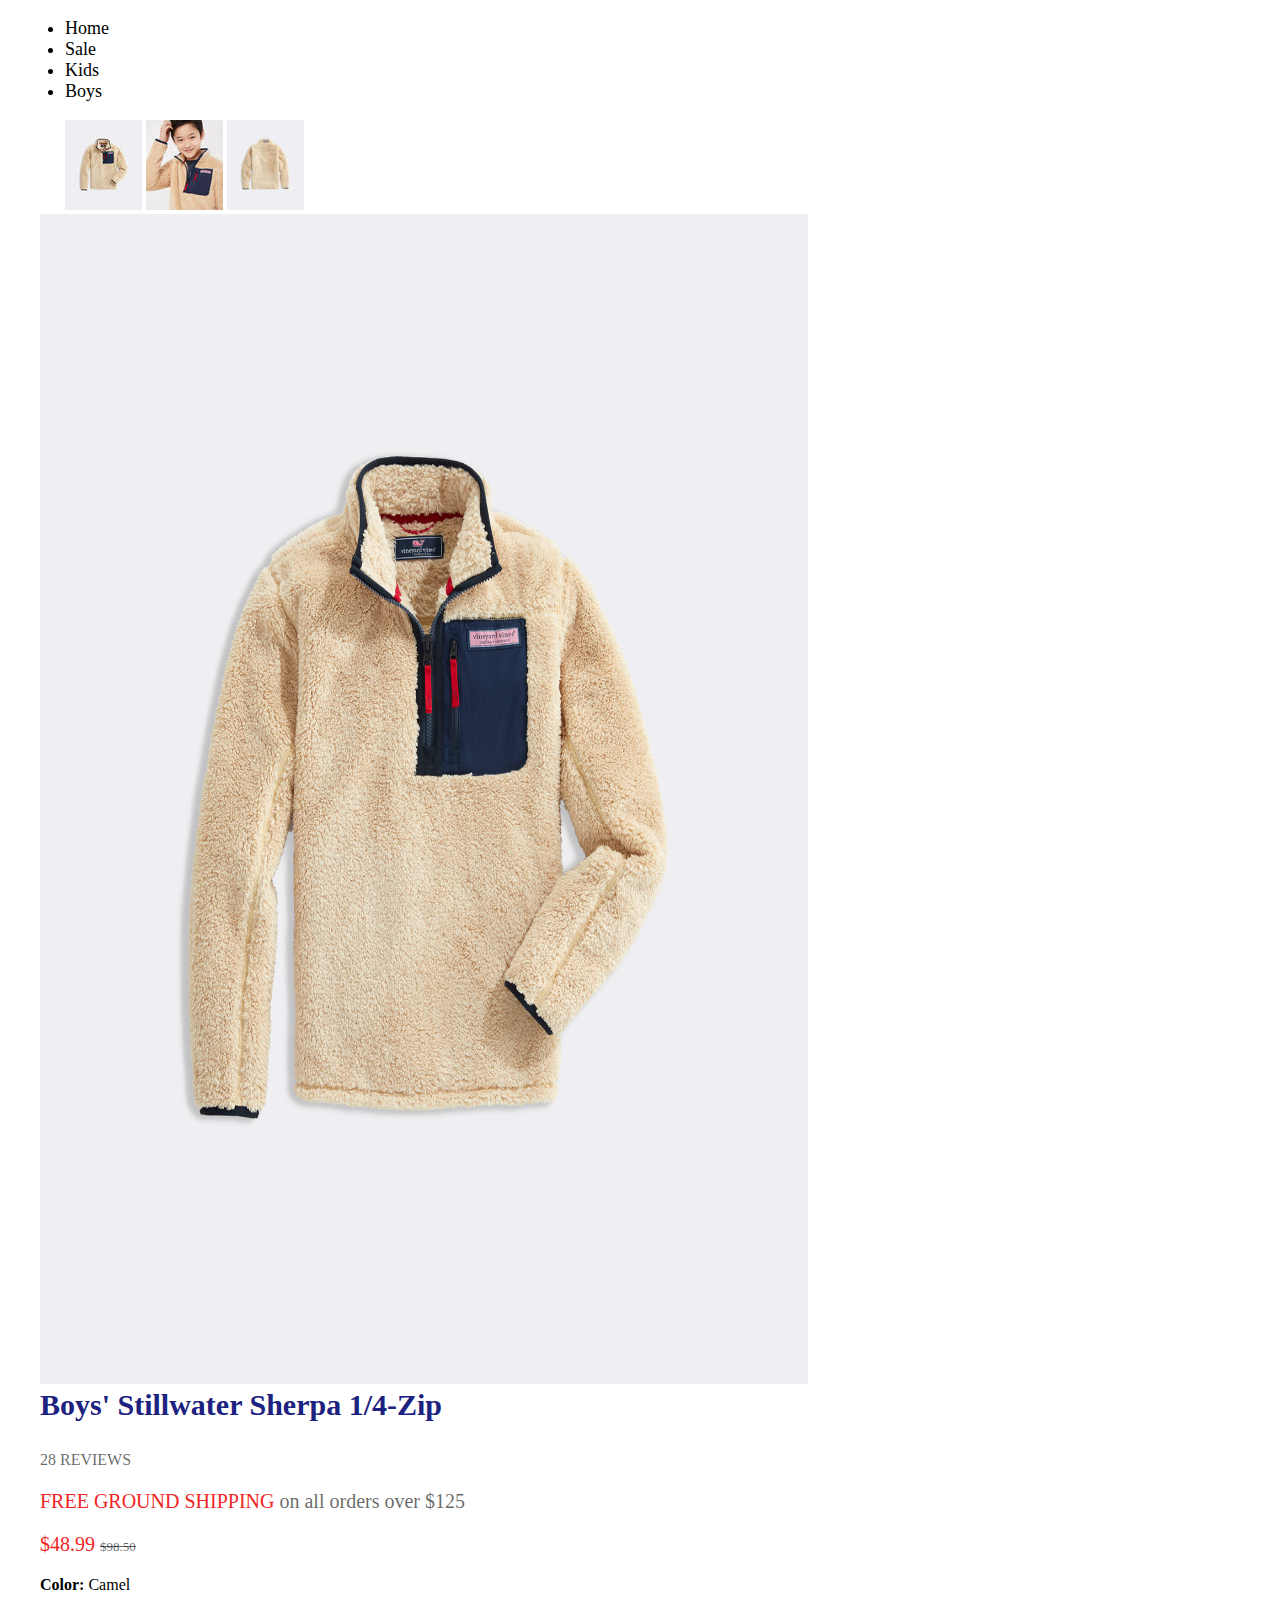
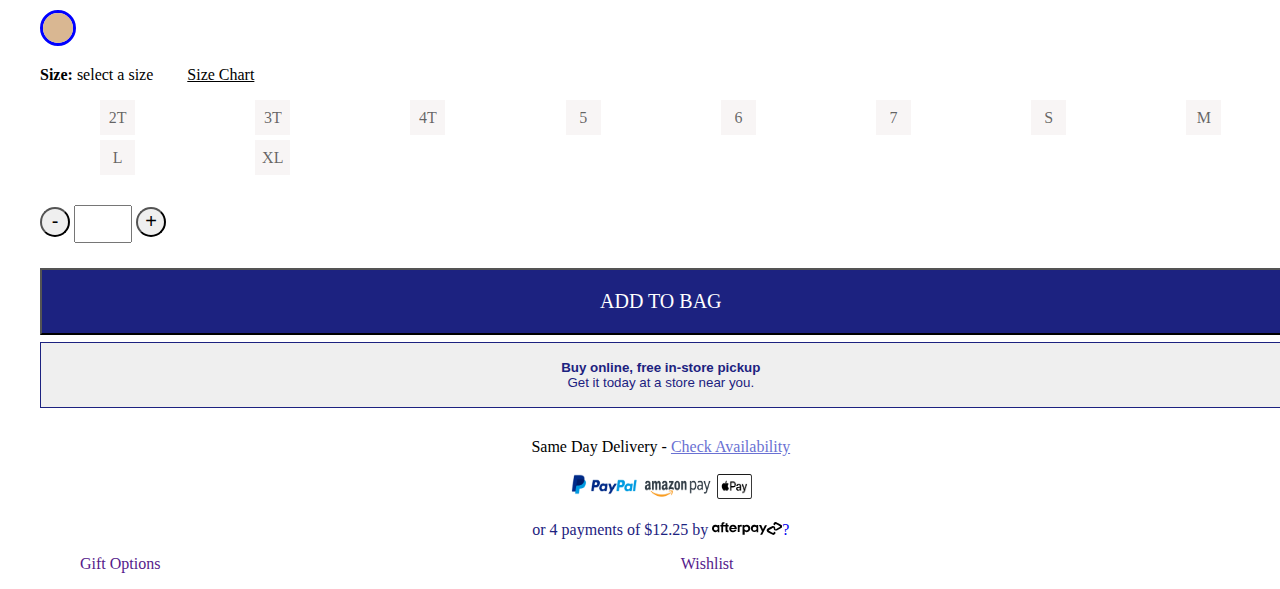
<file: index.html>
<!DOCTYPE html>
<html lang="en">
  <head>
    <meta charset="UTF-8" />
    <meta http-equiv="X-UA-Compatible" content="IE=edge" />
    <meta name="viewport" content="width=device-width, initial-scale=1.0" />
    <link rel="stylesheet" href="style.css" />
    <link
      rel="stylesheet"
      href="https://use.fontawesome.com/releases/v5.15.2/css/all.css"
      integrity="sha384-vSIIfh2YWi9wW0r9iZe7RJPrKwp6bG+s9QZMoITbCckVJqGCCRhc+ccxNcdpHuYu"
      crossorigin="anonymous"
    />
    <title>Prduct Details Page</title>
  </head>
  <body>
    <div class="container">
      <div class="top">
        <nav class="bar">
          <ul>
            <li>Home</li>
            <li>Sale</li>
            <li>Kids</li>
            <li>Boys</li>
          </ul>
        </nav>
      </div>

      <div class="mini-container">
        <div class="side-images">
          <img class="side-top-img" src="assets/side-top.jpg" alt="" />
          <img class="side-middle-img" src="assets/side-middle.jpg" alt="" />
          <img class="side-bottom-img" src="assets/side-bottom.jpg" alt="" />
        </div>
        <div class="main-image">
          <img class="pdt-img" src="assets/main.jpg" alt="" />
        </div>
        <div class="pdt-info">
          <h2 class="pdt-name">Boys' Stillwater Sherpa 1/4-Zip</h2>
          <div class="rating">
            <div class="stars">
              <i class="fas fa-star"></i>
              <i class="fas fa-star"></i>
              <i class="fas fa-star"></i>
              <i class="fas fa-star"></i>
              <i class="fas fa-star-half"></i>
              <a class="reviews" href="#">28 REVIEWS</a>
            </div>
          </div>
          <div class="shipping-notice">
            <h3 class="shipping">
              FREE GROUND SHIPPING
              <span class="shipping-spn">on all orders over $125</span>
            </h3>
          </div>
          <p class="pdt-price">
            $48.99 <span class="pdt-price-spn">$98.50</span>
          </p>

          <div class="swatch-detail">
            <p class="current-colour">
              <span class="current-colour-spn">Color:</span> Camel
            </p>
            <div class="swatch-image-holder">
              <img class="swatch-img" src="assets/swatch-color.jpg" alt="" />
            </div>
            <p class="size"><span class="size-spn">Size:</span> select a size <span><a class="size-spn-link" href="#">Size Chart</a></span></p>
          </div>
          <div class="swatch-size">
            <div class="swatch-size-detail"><a href="">2T</a></div>
            <div class="swatch-size-detail"><a href="">3T</a></div>
            <div class="swatch-size-detail"><a href="">4T</a></div>
            <div class="swatch-size-detail"><a href="">5</a></div>
            <div class="swatch-size-detail"><a href="">6</a></div>
            <div class="swatch-size-detail"><a href="">7</a></div>
            <div class="swatch-size-detail"><a href="">S</a></div>
            <div class="swatch-size-detail"><a href="">M</a></div>
            <div class="swatch-size-detail"><a href="">L</a></div>
            <div class="swatch-size-detail"><a href="">XL</a></div>
          </div>

          <div class="bottom-half">
            <div class="item-qnty">
              <button class="item-qnty-dse">-</button>
              <input type="number">
              <button class="item-qnty-inse">+</button>
            </div>
            <div class="pdt-btns">
              <button class="add-to-bag"><span class="add-to-bag-spn">ADD TO BAG</span></button>
              <button class="buy-online"><span class="buy-online-spn">Buy online, free in-store pickup</span> <span class="get-it-today-spn">Get it today at a store near you.</span></button>
            </div>
            <div class="ssd-availability">
              <p><i class="fas fa-shopping-cart"></i>Same Day Delivery - <a class="sdd-link" href="#">Check Availability</a></p>
            </div>
            <div class="payment-options">
              <div class="options">
                <img class="paypal-img" src="assets/pay-paypal.png" alt="">
              </div>
              <div class="options">
                <img class="amazon-img" src="assets/pay-amazon.png" alt="">
              </div>
              <div class="options">
                <img class="applepay-img" src="assets/pay-applepay.png" alt="">
              </div>
            </div>
            <div class="terms-and-conds">
              <p class="or-payments">or 4 payments of $12.25 by <img class="afterpay-img" src="assets/afterpay-lockup-blackonwhite.svg" alt=""><a class="question" href="#">?</a></p>
            </div>
            <div class="options-wishlist">
              <ul>
                <li><a class="gift" href=""><i class="fas fa-gift"></i>Gift Options</a></li>
                <li><a class="wish" href=""><i class="far fa-heart"></i>Wishlist</a></li>
              </ul>
            </div>
          </div>
        </div>    
      </div>
    </div>
  </body>
</html>
</file>
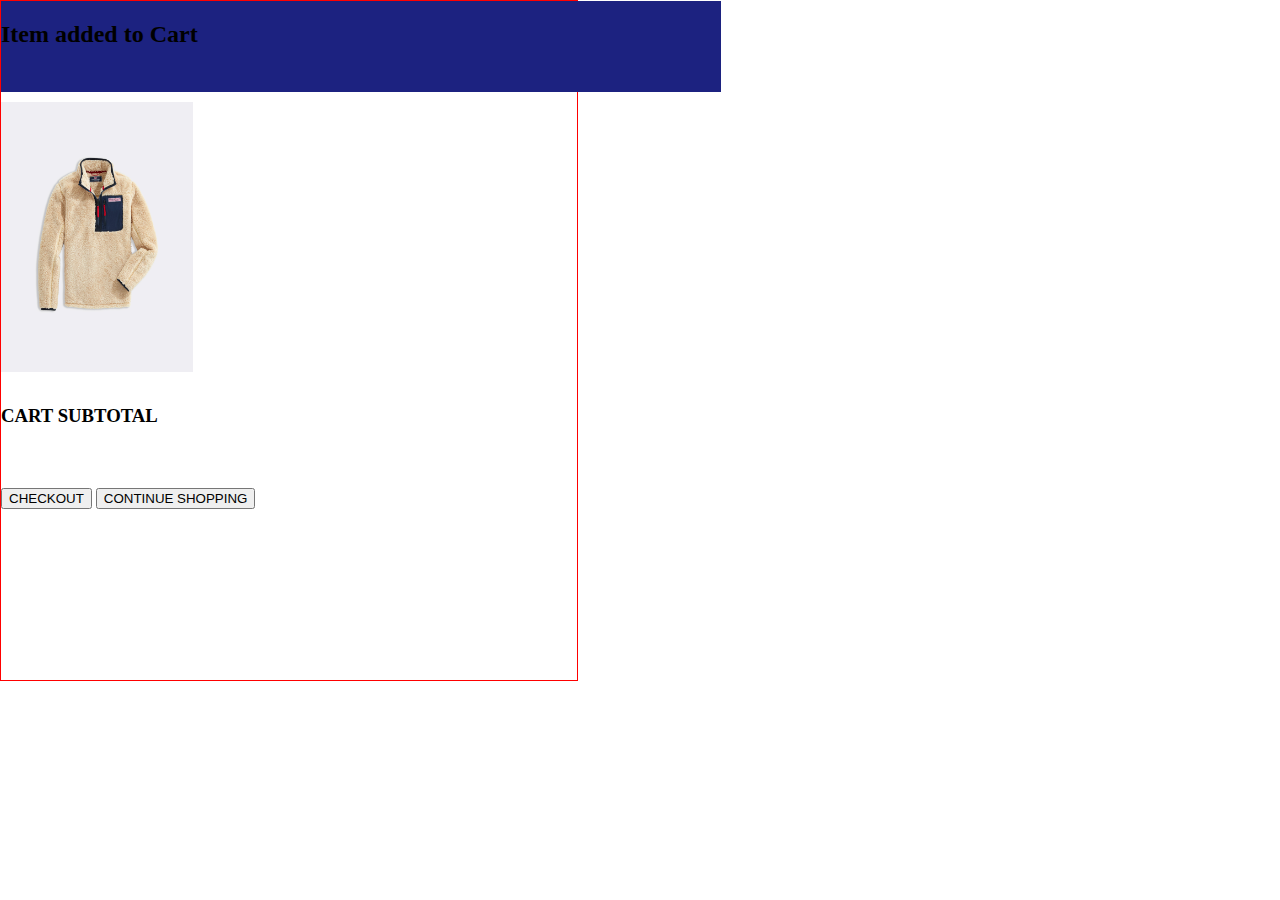
<file: cart.html>
<!DOCTYPE html>
<html lang="en">
<head>
    <meta charset="UTF-8">
    <meta http-equiv="X-UA-Compatible" content="IE=edge">
    <meta name="viewport" content="width=device-width, initial-scale=1.0">
    <title>Cart Page</title>
    <link rel="stylesheet" href="cart.css">
</head>
<body>
    <div class="container">
        <div class="sub-container">
            <div class="title"><h2>Item added to Cart</h2></div>
            <div class="image"><img src="assets/main.jpg" alt=""></div>
            <div class="subtotal">
                <h3>CART SUBTOTAL</h3><span></span>
            </div>
            <div class="buttons">
                <button class="checkout-btn">CHECKOUT</button>
                <button class="continue-btn">CONTINUE SHOPPING</button>
            </div>
        </div>
    </div>
</body>
</html>
</file>
<file: style.css>
body {
  margin: 0;
  overflow-x: hidden;
}

.container {
  width: 97%;
  margin-left: 40px;
}

.top {
  display: flex;
  font-size: 18px;
}

nav ul {
  padding-left: 0;
  /* border: 1px solid blue; */
  margin-left: 25px;
}

.navbar ul li {
  display: inline;
  /* border: 1px solid blue; */
}

.navbar-link {
  text-decoration: none;
  color: #1c2280;
  font-weight: 400;
  font-family: Calibri;
  font-size: 20px;
}

.fa-greater-than {
  font-size: 10px;
  color: #1c2280;  
}

.sub-container {
  display: grid;
  grid-template-columns: 1fr 5fr 3fr;
  /* border: 1px solid red; */
  column-gap: 25px;
}

.side-images {
  /* border: 1px solid red; */
  padding-left: 25px;
  padding-right: 25px;
}

.side-images img {
  cursor: pointer;
}

/* .main-image {
} */

.pdt-img {
  height: 130vh;
  width: 60vw;
}

.pdt-info .pdt-name {
  color: #1c2280;
  font-family: Calibri;
  font-size: 30px;
  margin-top: 0;
}

.fa-star {
  color: #6a71d3;
  font-size: 20px;
}

.fa-star-half {
  color: #6a71d3;
  font-style: 20px;
}

.reviews {
  text-decoration: none;
  color: rgba(0, 0, 0, 0.6);
}

.shipping {
  color: #f12525;
  font-family: Calibri;
  font-weight: 500;
  font-size: 20px;
}

.shipping-spn {
  color: rgba(0, 0, 0, 0.6);
  font-weight: lighter;
}

.pdt-price {
  color: #f12525;
  font-family: Calibri;
  font-weight: 500;
  font-size: 20px;
}

.pdt-price-spn {
  font-size: 13px;
  text-decoration: line-through;
  color: rgba(0, 0, 0, 0.6);
}

.current-colour {
  font-weight: 400;
  font-family: Calibri;
}

.current-colour-spn {
  font-weight: 700;
}

.swatch-img {
  border: 3px solid blue;
  border-radius: 50px;
  width: 30px;
  height: 30px;
}

.size {
  font-weight: 400;
  font-family: Calibri;
}

.size-spn {
  font-weight: 700;
}

.size-spn-link {
  padding-left: 30px;
  color: #000;
}

.swatch-size {
  display: grid;
  grid-template-columns: repeat(8, 1fr);
}

.swatch-size-detail {
  /* border: 1px solid red; */
  margin: auto;
  width: 35px;
  height: 35px;
  text-align: center;
  line-height: 35px;
  margin-bottom: 5px;
  background-color: #f8f5f5;
}

.swatch-size-detail a {
  text-decoration: none;
  color: rgba(0, 0, 0, 0.6);
}

/* .bottom-half {

} */

.item-qnty {
  padding-top: 25px;
  padding-bottom: 25px;
}

.item-qnty-dse {
  width: 30px;
  height: 30px;
  border-radius: 50px;
  outline: none;
  font-size: 20px;
}

input {
  width: 32px;
  height: 32px;
  outline: none;
  padding-left: 20px;
}

.item-qnty-inse {
  width: 30px;
  height: 30px;
  border-radius: 50px;
  outline: none;
  font-size: 20px;
}

/* .pdt-btns {
} */

.add-to-bag {
  display: block;
  width: 100%;
  height: 5em;
  cursor: pointer;
  margin-bottom: 7px;
  background-color: #1c2280;
  outline: none;
}

.add-to-bag:active {
  transform: translateY(2px);
}

.add-to-bag-spn {
  text-align: center;
  color: #fff;
  font-size: 20px;
  font-family: Calibri;
}

.buy-online {
  display: block;
  width: 100%;
  height: 5em;
  cursor: pointer;
  border: 1px solid #1c2280;
  outline: none;
}

.buy-online:active {
  transform: translateY(2px);
}

.buy-online-spn {
  display: block;
  text-align: center;
  color: #1c2280;
  font-weight: 700;
  /* border: 1px solid red; */
}

.get-it-today-spn {
  display: block;
  text-align: center;
  color: #1c2280;
  /* border: 1px solid red; */
}

.ssd-availability {
  margin-top: 30px;
}

.ssd-availability p {
  text-align: center;
}

.same-day {
  color: #1c2280;
  font-weight: 700;
}

.sdd-link {
  font-weight: lighter;
  color: #6a71d3;
}

.payment-options {
  display: flex;
  justify-content: center;
}

.options {
  display: inline;
  margin: 2px;
}

.paypal-img {
  width: 70px;
  height: 25px;
}

.amazon-img {
  width: 70px;
  height: 25px;
}

.applepay-img {
  width: 35px;
  height: 25px;
}

.terms-and-conds {
  display: block;
}

.or-payments {
  text-align: center;
  color: #1c2280;
}

.afterpay-img {
  width: 70px;
  /* height: 25px;  */
}

.question {
  text-decoration: none;
}

/* .options-wishlist {

} */
.options-wishlist ul {
  display: grid;
  grid-template-columns: 1fr 1fr;
}
.options-wishlist ul li {
  text-decoration: none;
  list-style: none;
}
.options-wishlist ul li a {
  text-decoration: none;
}

/* 
.gift {
} */

/* .wish {
} */

.gift-link {
  color: #1c2280;
}

.wish-link {
  color: #1c2280;
}

/*-------------------------------------------------------------------------------------------------*/

.container-2 {
  width: 40%;
  /* border: 1px solid green; */
  margin-left: 33%;
  position: fixed;
  top: 0;
  right: 0;
  background-color: whitesmoke;
  visibility: hidden;
}

.sub-container-2 {
  display: grid;
  grid-template-rows: 1fr 3fr 1fr 2fr;
  row-gap: 10px;
  /* border: 1px solid red; */
  height: 100vh;
}

.sub-container-2 .title {
  width: 32vw;
  background-color: #1c2280;
  /* border: 1px solid red; */
  text-align: center;
  color: #fff;
  font-family: Calibri;
}

#cancel {
  cursor: pointer;
}

.title a {
  text-decoration: none;
  color: white;
  margin-left: 20px;
}

.image-2 img {
  width: 15vw;
  height: 30vh;
}

/* .img-div {
  display: inline;
} */

.item-info {
  /* border: 1px solid red; */
  font-family: Calibri;
  padding-left: 19px;
}

.item-name {
  color: #1c2280;
}

.item-info .item-price {
  color: #f12525
}

.item-info span {
  text-decoration: line-through;
  font-size: 15px;
  color: #1c2280;
  padding: 5px;
}

.item-info .underline {
  text-decoration: underline;
}

.item-info p {
color: #1c2280;
}

.sub-container-2 .image-2 {
  display: flex;
  /* border: 1px solid blue; */
}

.confirmation-total {
  /* border: 1px solid red; */
  width: 32vw;
}

.buttons {
  /* border: 1px solid red; */
  width: 32vw;
}

.confirmation-total .subtotal {
  color: #1c2280;
}

.confirmation-total span {
  padding-left: 14em;
  color: #1c2280;
}

.confirmation-total .loader {
  background-color: #049b43;
  height: 8px;
  border-radius: 5px;
}

.confirmation-total p {
  color: #1c2280;
}

.checkout-btn {
  display: block;
  text-align: center;
  background-color: #1c2280;
  width: 32vw;
  height: 10vh;
  font-family: Calibri;
  font-size: 20px;
  font-weight: 600;
  color: #fff;
  margin-bottom: 7px;
  outline: none;
}

.checkout-btn:active {
  transform: translateY(2px);
}

.continue-btn {
  display: block;
  text-align: center;
  background-color: #1c2280;
  width: 32vw;
  height: 10vh;
  font-family: Calibri;
  font-size: 20px;
  font-weight: 600;
  color: #fff;
  outline: none;
}

.continue-btn:active {
  transform: translateY(2px);
}
</file>
<file: cart.css>
body {
    margin: 0;
    overflow-x: hidden;
}

.container {
    width: 45%;
    border: 1px solid red;
}

.sub-container {
    display: grid;
    grid-template-rows: 1fr 3fr 1fr 1fr 1fr;
    row-gap: 10px;
}

.sub-container .title {
    width: 80vh;
    background-color: #1c2280;
}

.image img {
    width: 15vw;
    height: 30vh;
}
</file>
